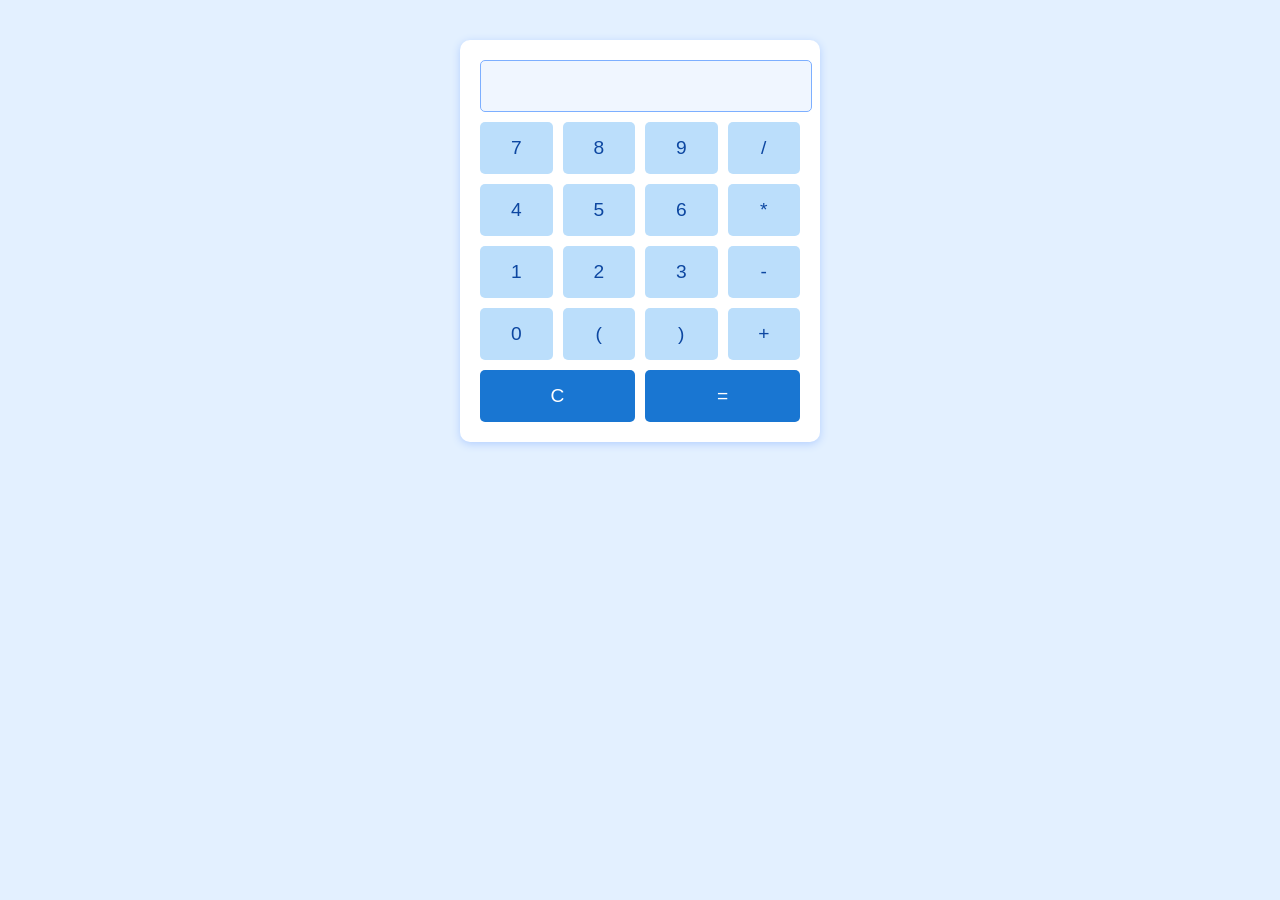
<file: index.html>
<!DOCTYPE html>
<html lang="ru">
<head>
    <meta charset="UTF-8">
    <title>Калькулятор</title>
    <link rel="stylesheet" href="style.css">
</head>
<body>
<div class="calculator">
    <input type="text" class="display" id="display" readonly>
    <div class="buttons">
        <button onclick="press('7')">7</button>
        <button onclick="press('8')">8</button>
        <button onclick="press('9')">9</button>
        <button onclick="press('/')">/</button>
        <button onclick="press('4')">4</button>
        <button onclick="press('5')">5</button>
        <button onclick="press('6')">6</button>
        <button onclick="press('*')">*</button>
        <button onclick="press('1')">1</button>
        <button onclick="press('2')">2</button>
        <button onclick="press('3')">3</button>
        <button onclick="press('-')">-</button>
        <button onclick="press('0')">0</button>
        <button onclick="press('(')">(</button>
        <button onclick="press(')')">)</button>
        <button onclick="press('+')">+</button>
        <button class="wide action" onclick="clearDisplay()">C</button>
        <button class="wide action" onclick="calculate()">=</button>
    </div>
</div>
<script src="script.js"></script>
</body>
</html>
</file>
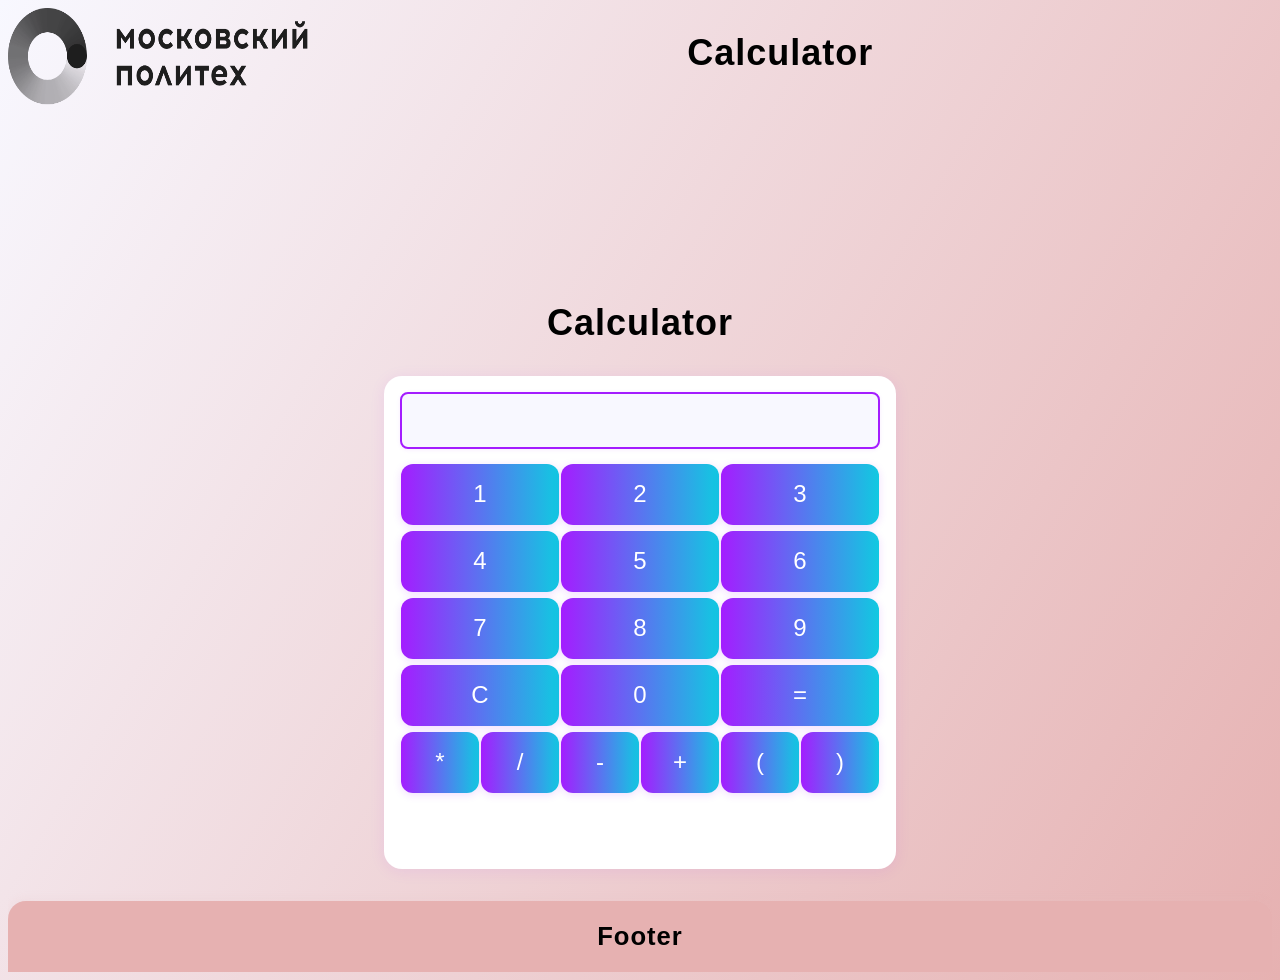
<file: Calculator/index.html>
<!DOCTYPE html>
<html lang="en">

<head>
  <meta charset="UTF-8" />
  <meta name="viewport" content="width=device-width, initial-scale=1.0" />
  <link rel="stylesheet" href="style.css" />
  <title>Calculator</title>
</head>

<body>
  <div class="wrapper">
    <header class="header">
      <a class="header__logo">
        <img src="logo.png" alt="Картинка" width="300px" height="100px" />
      </a>
      <h1 class="header__title">Calculator</h1>
    </header>
    <main class="main">
      <h2 class="main__title">Calculator</h2>
      <section class="main__form grid form">
        <input type="text" id="screen" readonly></input>
        <button>1</button>
        <button>2</button>
        <button>3</button>
        <button>4</button>
        <button>5</button>
        <button>6</button>
        <button>7</button>
        <button>8</button>
        <button>9</button>
        <button class="delete">C</button>
        <button>0</button>
        <button class="equal">=</button>
        <button class="small">*</button>
        <button class="small">/</button>
        <button class="small">-</button>
        <button class="small">+</button>
        <button class="small">(</button>
        <button class="small">)</button>
      </section>
    </main>
    <footer class="footer">
      <h2 class="footer__title">Footer</h2>
    </footer>
  </div>
  <script src="main.js" defer></script>
</body>

</html>
</file>
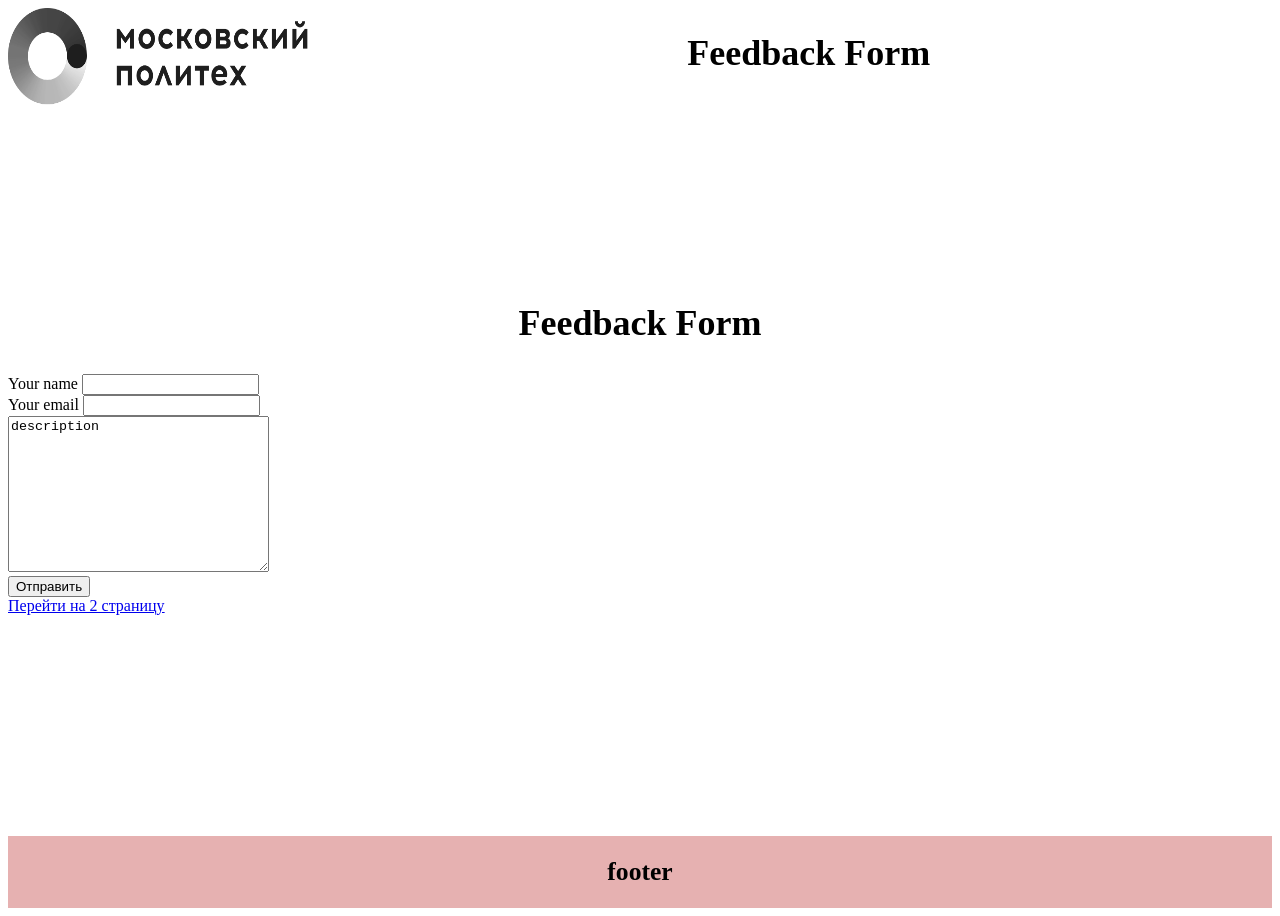
<file: lab3/index.html>
<!DOCTYPE html>
<html lang="en">
  <head>
    <meta charset="UTF-8" />
    <meta name="viewport" content="width=device-width, initial-scale=1.0" />
    <link rel="stylesheet" href="style.css" />
    <title>Feedback Form</title>
  </head>

  <body>
    <div class="wrapper">
      <header class="header">
        <a class="header__logo">
          <img src="logo.png" alt="Картинка" width="300px" height="100px" />
        </a>
        <h1 class="header__title">Feedback Form</h1>
      </header>
      <main class="main">
        <h2 class="main__title">Feedback Form</h2>
        <form
          action="https://httpbin.org/post"
          class="main__form"
          method="post"
        >
          <div class="main__container">
            <div class="main__block">
              <label for="name">Your name</label>
              <input type="text" name="username" id="" />
            </div>
            <div class="main__block">
              <label for="email">Your email</label>
              <input type="email" name="email" id="" />
            </div>
            <div class="main__block">
              <textarea name="" id="" cols="30" rows="10">description</textarea>
            </div>
            <button type="submit">Отправить</button>
          </div>
        </form>
        <a href="index.php">Перейти на 2 страницу</a>
      </main>
      <footer class="footer">
        <h2 class="footer__title">footer</h2>
      </footer>
    </div>
  </body>
</html>
</file>
<file: style.css>
body { font-family: Arial, sans-serif; background: #e3f0ff; }
.calculator { background: #fff; padding: 20px; border-radius: 10px; width: 320px; margin: 40px auto; box-shadow: 0 2px 8px #b3cfff; }
.display { width: 100%; height: 40px; font-size: 1.5em; margin-bottom: 10px; text-align: right; padding: 5px; border: 1px solid #7dafff; border-radius: 5px; background: #f0f6ff; color: #1a237e; }
.buttons { display: grid; grid-template-columns: repeat(4, 1fr); gap: 10px; }
button { font-size: 1.2em; padding: 15px; border: none; border-radius: 5px; background: #bbdefb; color: #0d47a1; cursor: pointer; transition: background 0.2s; }
button:hover { background: #90caf9; }
.wide { grid-column: span 2; }
.action { background: #1976d2; color: #fff; }
.action:hover { background: #1565c0; }
</file>
<file: Calculator/style.css>
.wrapper {
    overflow: hidden;
    display: flex;
    flex-direction: column;
    min-height: 100vh;
    justify-content: space-between;
}

.main {
    flex: 1 1 auto;
}


.header {
    display: flex;
    margin-bottom: 10rem;
}

.header__logo {
    margin-right: 30%;
}

.header__title {
    font-size: 36px;
}


.footer {
    background: #e6b1b1;
    border-top-left-radius: 18px;
    border-top-right-radius: 18px;
    box-shadow: 0 -2px 8px rgba(230,177,177,0.12);
}

.main__title {
    font-size: 36px;
    text-align: center;
}

.footer__title {
    font-size: 1.6rem;
    text-align: center;
}

.grid {
    display: grid;
    grid-template-columns: repeat(6, 1fr);
    grid-template-rows: repeat(7, 1fr);
}

.small {
    grid-column: span 1;
}

button {
    grid-column: span 2;
    margin: 1px;
    margin-top: 5px;
    font-size: 24px;
    background: linear-gradient(90deg, #a41dff 0%, #11c9e1 100%);
    color: #fff;
    border-radius: 12px;
    border: none;
    box-shadow: 0 2px 8px rgba(164,29,255,0.15);
    transition: background 0.2s, box-shadow 0.2s, transform 0.1s;
}
button:hover {
    background: linear-gradient(90deg, #11c9e1 0%, #a41dff 100%);
    box-shadow: 0 4px 16px rgba(17,201,225,0.18);
    transform: translateY(-2px) scale(1.04);
}

#screen {
    grid-column: span 6;
    border-radius: 8px;
    border: 2px solid #a41dff;
    background: #f8f8ff;
    color: #3a006a;
    font-size: 32px;
    padding: 8px 12px;
    margin-bottom: 10px;
    box-shadow: 0 1px 4px rgba(164,29,255,0.08);
}

.form {
    max-width: 480px;
    width: 100%;
    margin: 2rem auto;
    padding: 16px 16px 8px 16px;
    background: #fff;
    border-radius: 18px;
    box-shadow: 0 2px 16px rgba(164,29,255,0.08);
}

input {
    font-size: 32px;
    border-radius: 8px;
    border: 1px solid #a41dff;
    padding: 4px 10px;
    margin-bottom: 8px;
}

.delete {
    background-color: #11c9e1;
}

.equal {
    background-color: #00dcf0;
}

body {
    background: linear-gradient(120deg, #f8f8ff 0%, #e6b1b1 100%);
}

.header__title, .main__title, .footer__title {
    font-family: 'Segoe UI', Arial, sans-serif;
    letter-spacing: 1px;
    font-weight: 700;
}
</file>
<file: lab3/style.css>
.wrapper {
    overflow: hidden;
    display: flex;
    flex-direction: column;
    min-height: 100vh;
    justify-content: space-between;
}

.main {
    flex: 1 1 auto;
}


.header {
    display: flex;
    margin-bottom: 10rem;
}

.header__logo {
    margin-right: 30%;
}

.header__title {
    font-size: 36px;
}


.footer {
    background-color: #e6b1b1;
}

.main__title {
    font-size: 36px;
    text-align: center;
}

.footer__title {
    font-size: 1.6rem;
    text-align: center;
}
</file>
